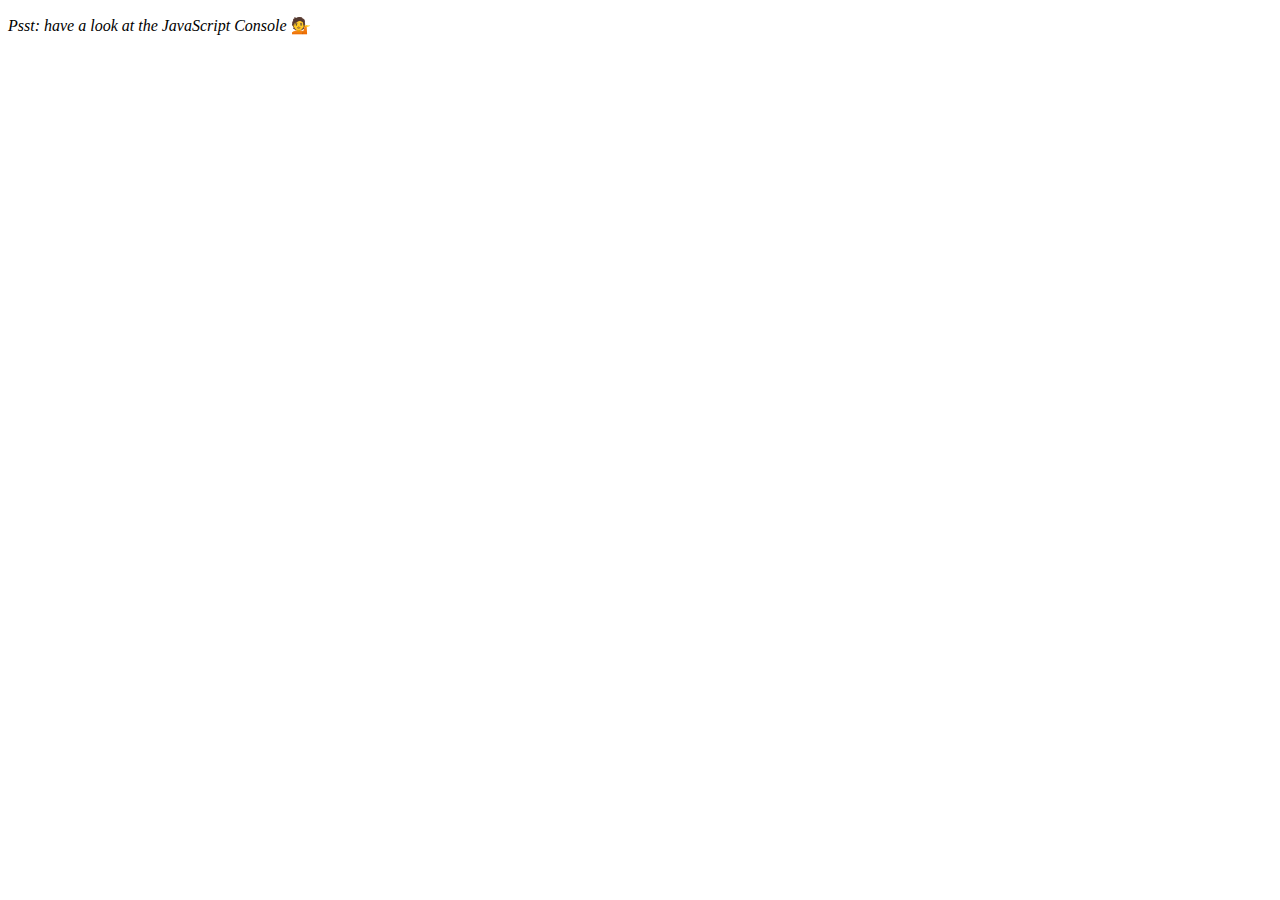
<file: Array Cardio/index.html>
<!DOCTYPE html>
<html lang="en">
<head>
  <meta charset="UTF-8">
  <title>Array Cardio 💪💪</title>
  <link rel="icon" href="https://fav.farm/🔥" />
</head>
<body>
  <p><em>Psst: have a look at the JavaScript Console</em> 💁</p>
  <script>
    // ## Array Cardio Day 2

    const people = [
      { name: 'Wes', year: 1988 },
      { name: 'Kait', year: 1986 },
      { name: 'Irv', year: 1970 },
      { name: 'Lux', year: 2015 }
    ];

    const comments = [
      { text: 'Love this!', id: 523423 },
      { text: 'Super good', id: 823423 },
      { text: 'You are the best', id: 2039842 },
      { text: 'Ramen is my fav food ever', id: 123523 },
      { text: 'Nice Nice Nice!', id: 542328 }
    ];

    // Some and Every Checks
    // Array.prototype.some() // is at least one person 19 or older?

    // const isSome = people.some(function(person) {
    //     const year = new Date().getFullYear();
    //     if(year - person.year >= 19){ return true; }
    // });

    const isSome = people.some((person) => (new Date().getFullYear()) - person.year >= 19);

    console.log(isSome);

    // Array.prototype.every() // is everyone 19 or older?

    // const isEvery = people.every(function(person){
    //     const year = new Date().getFullYear();
    //     if(year - person.year >= 19){ return true; }
    // });

    const isEvery = people.every((person) => (new Date().getFullYear()) - person.year >= 19);

    console.log(isEvery);

    // Array.prototype.find()
    // Find is like filter, but instead returns just the one you are looking for
    // find the comment with the ID of 823423

    // const isFind = comments.find(function(comment){
    //     if(comment.id == 823423){ return true; }
    // });

    const isFind = comments.find((comment) => comment.id == 823423);

    console.log(isFind);

    // Array.prototype.findIndex()
    // Find the comment with this ID
    // delete the comment with the ID of 823423

    const Index = comments.findIndex(comment => comment.id == 823423);
    console.log(Index);

    comments.splice(Index,1);
    console.log(comments);

  </script>
</body>
</html>
</file>
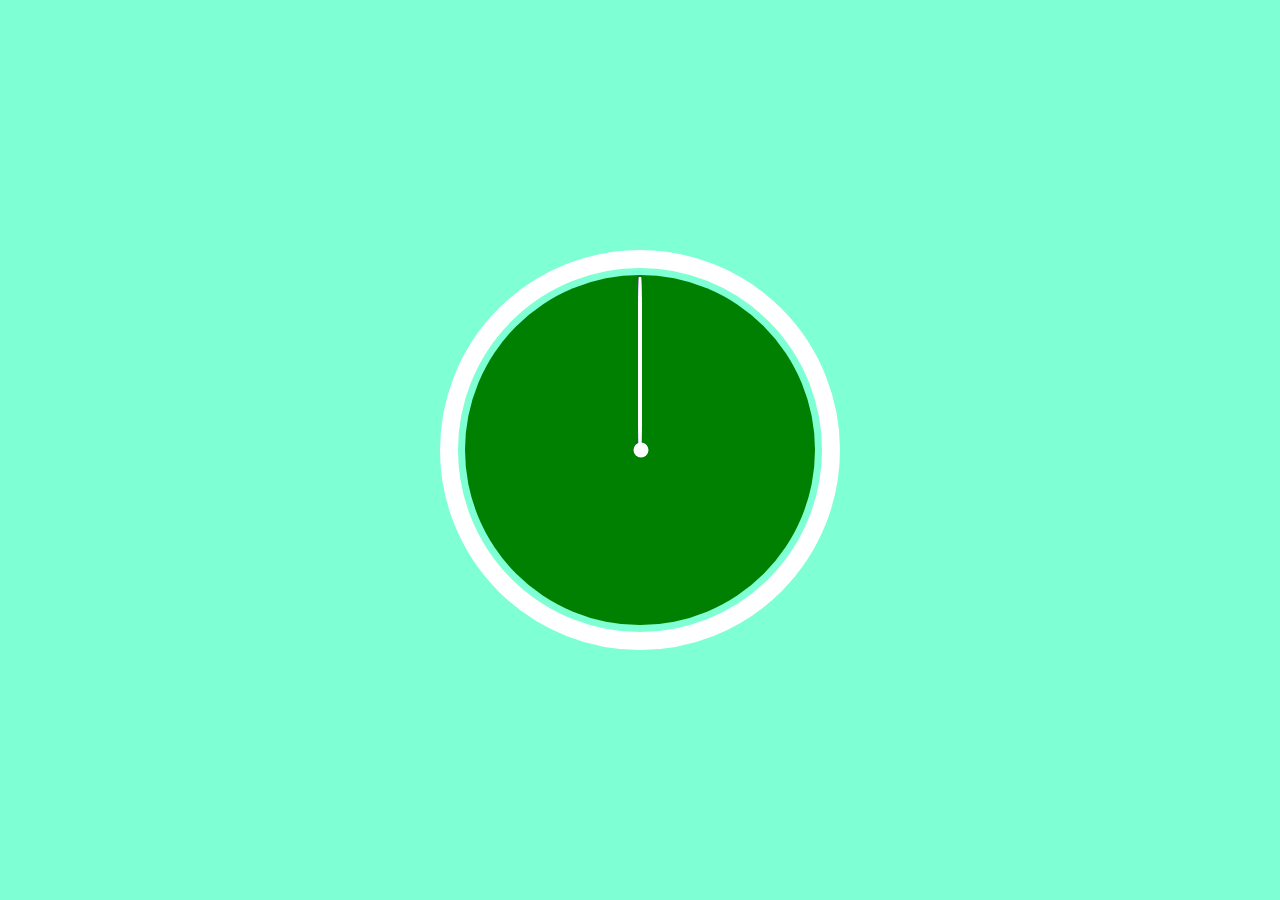
<file: Clock/index.html>
<!DOCTYPE html>
<html lang="en">
<head>
    <meta charset="UTF-8">
    <meta name="viewport" content="width=device-width, initial-scale=1.0">
    <link rel="stylesheet" href="styles.css">
    <title>Document</title>
</head>
<body>
    <div class="clock">
        <div class="clock-face">
            <div class="hand hr" style="background-color: red;"></div>
            <div class="hand min" style="background-color: blue;"></div>
            <div class="hand sec"></div>
            <div class="hand mid"></div>
        </div>
    </div>

    <script src="index.js"></script>
</body>
</html>
</file>
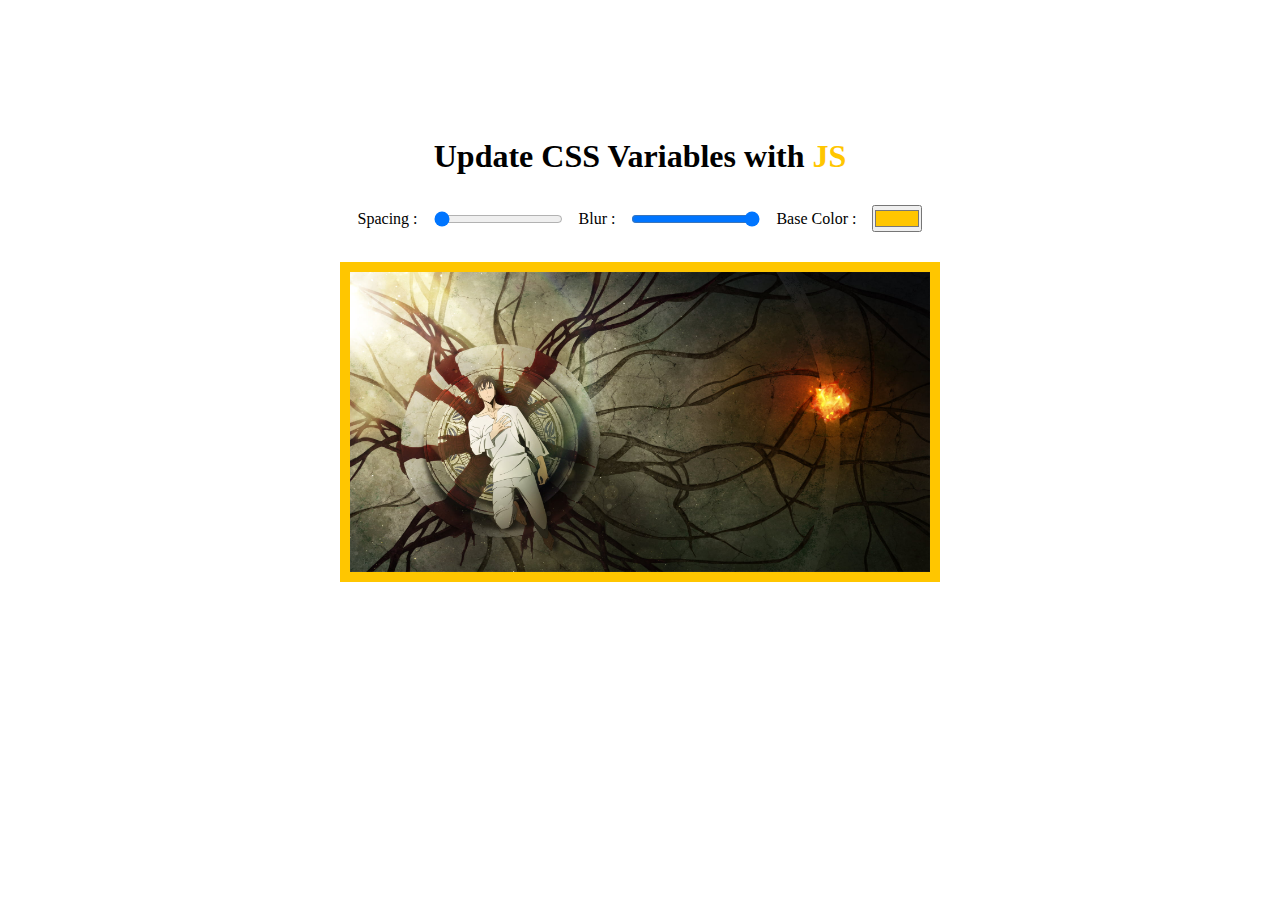
<file: Css variable/index.html>
<!DOCTYPE html>
<html lang="en">
<head>
    <meta charset="UTF-8">
    <meta name="viewport" content="width=device-width, initial-scale=1.0">
    <link rel="stylesheet" href="styles.css">
    <title>CSS Variable</title>
</head>
<body>
    <h1>Update CSS Variables with <span>JS</span></h1>

    <div class="controls">
        <label for="spacing">Spacing : </label>
        <input type="range" name="spacing" min="10" max="150" value="10" data-sizing="px">

        <label for="blur">Blur : </label>
        <input type="range" name="blur" min="0" max="10" value="10" data-sizing="px">

        <label for="color">Base Color : </label>
        <input type="color" name="base" value="#ffc600">
    </div>

    <img src="1320545.jpeg" alt="">

    <script src="index.js"></script>
</body>
</html>
</file>
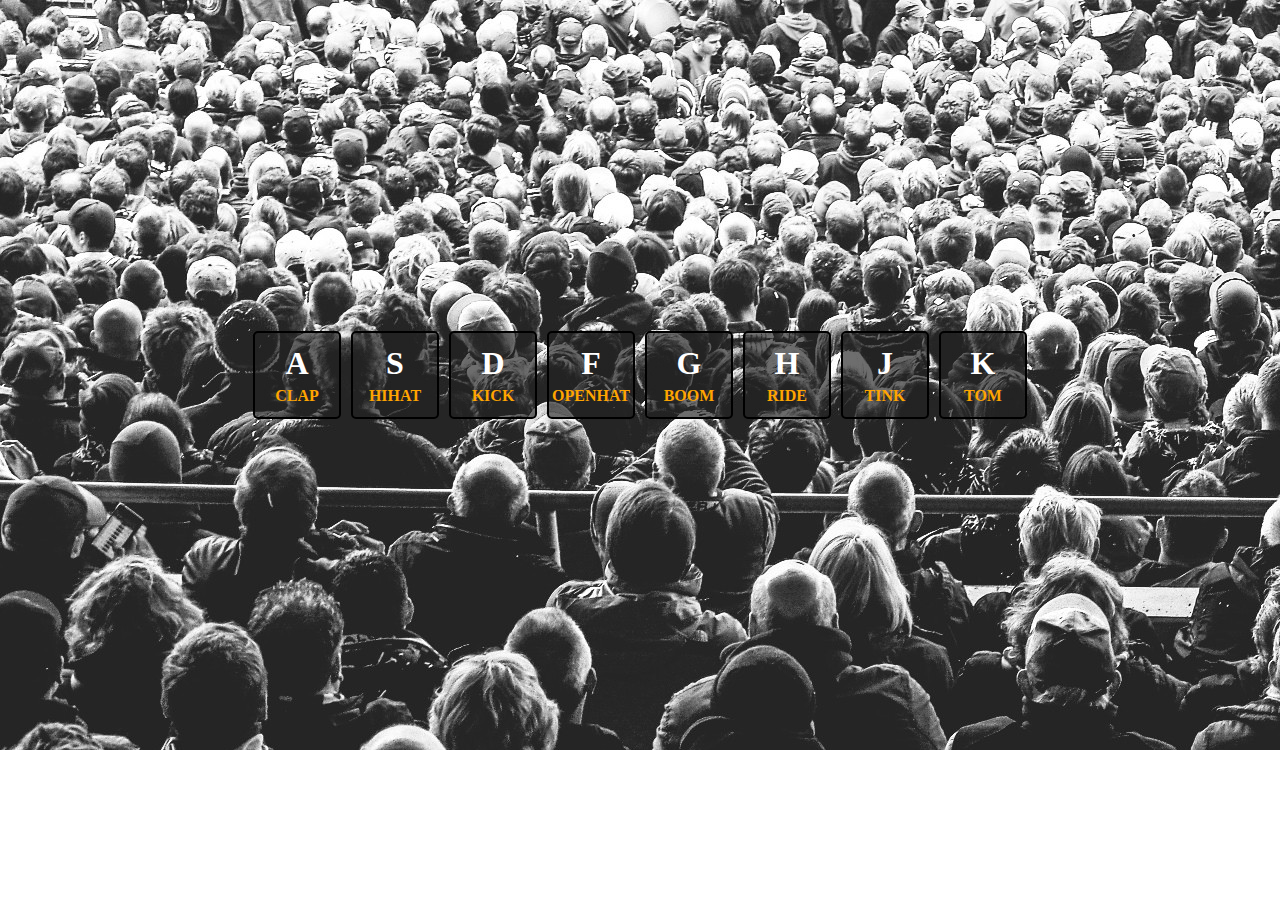
<file: Drum Kit/index.html>
<!DOCTYPE html>
<html lang="en">
<head>
    <meta charset="UTF-8">
    <meta name="viewport" content="width=device-width, initial-scale=1.0">
    <link rel="stylesheet" href="styles.css">
    <title>Document</title>
</head>

<body>
    <div id="keys">
        <div class="key-a key">
            <h1>A</h1>
            <span>CLAP</span>
        </div>

        <div class="key-s key">
            <h1>S</h1>
            <span>HIHAT</span>
        </div>

        <div class="key-d key">
            <h1>D</h1>
            <span>KICK</span>
        </div>

        <div class="key-f key">
            <h1>F</h1>
            <span>OPENHAT</span>
        </div>

        <div class="key-g key">
            <h1>G</h1>
            <span>BOOM</span>
        </div>

        <div class="key-h key">
            <h1>H</h1>
            <span>RIDE</span>
        </div>

        <div class="key-j key">
            <h1>J</h1>
            <span>TINK</span>
        </div>
        
        <div class="key-k key">
            <h1>K</h1>
            <span>TOM</span>
        </div>
    </div>
    <script src="script.js"></script>
</body>
</html>
</file>
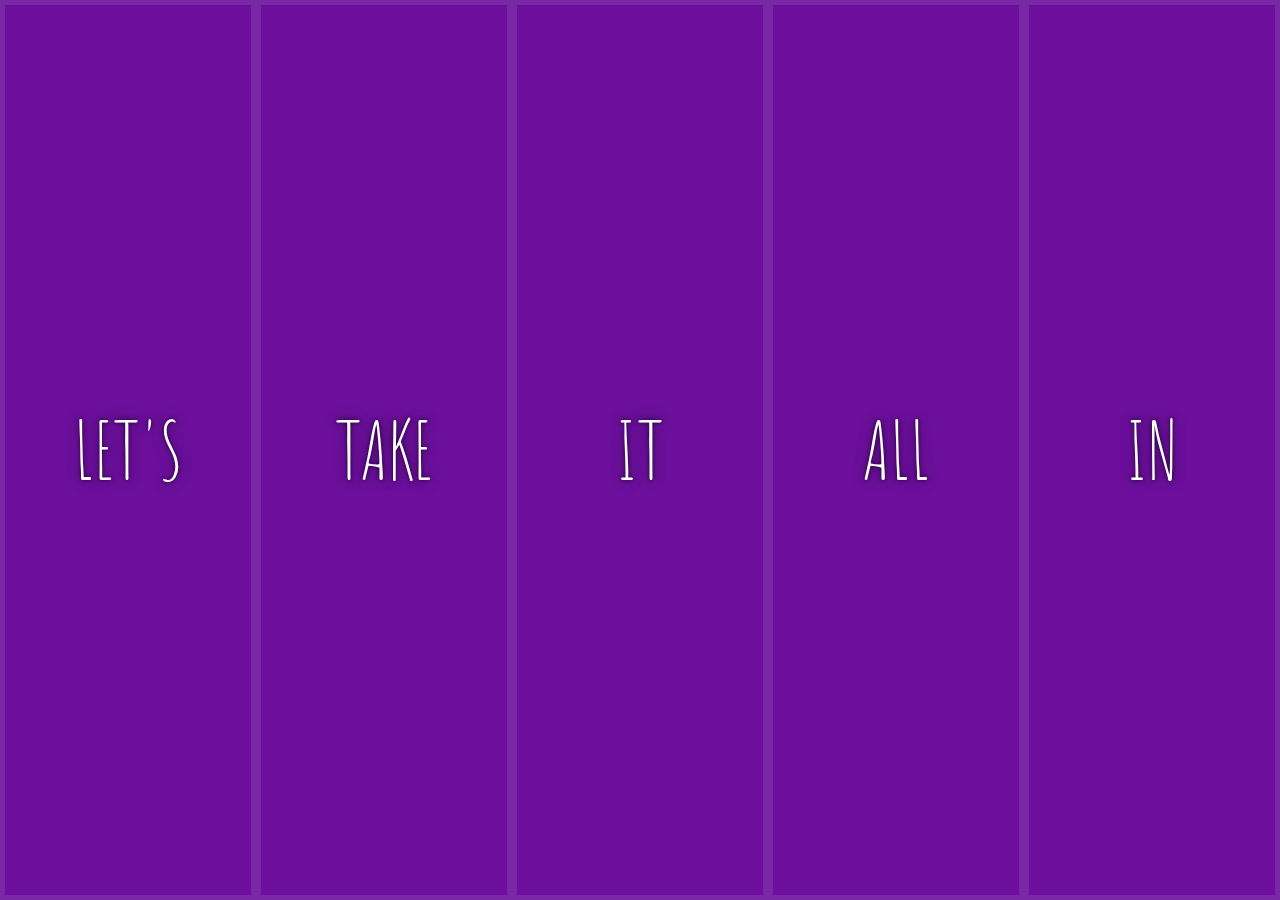
<file: Flex Gallary/index.html>
<!DOCTYPE html>
<html lang="en">
<head>
    <meta charset="UTF-8">
    <meta name="viewport" content="width=device-width, initial-scale=1.0">
    <link rel="stylesheet" href="stylex.css">
    <link href='https://fonts.googleapis.com/css?family=Amatic+SC' rel='stylesheet' type='text/css'>
    <link rel="icon" href="https://fav.farm/🔥" />
    <title>Flex Gallary</title>
</head>
<body>
    <div class="panels">
        <div class="panel panel1">
            <p>Hey</p>
            <p>Let's</p>
            <p>Dance</p>
        </div>

        <div class="panel panel2">
            <p>Give</p>
            <p>Take</p>
            <p>Receive</p>
        </div>

        <div class="panel panel3">
            <p>Experience</p>
            <p>It</p>
            <p>Today</p>
        </div>

        <div class="panel panel4">
            <p>Give</p>
            <p>All</p>
            <p>You can</p>
        </div>

        <div class="panel panel5">
            <p>Life</p>
            <p>In</p>
            <p>Motion</p>
        </div>
   </div>

   <script src="index.js"></script>
</body>
</html>
</file>
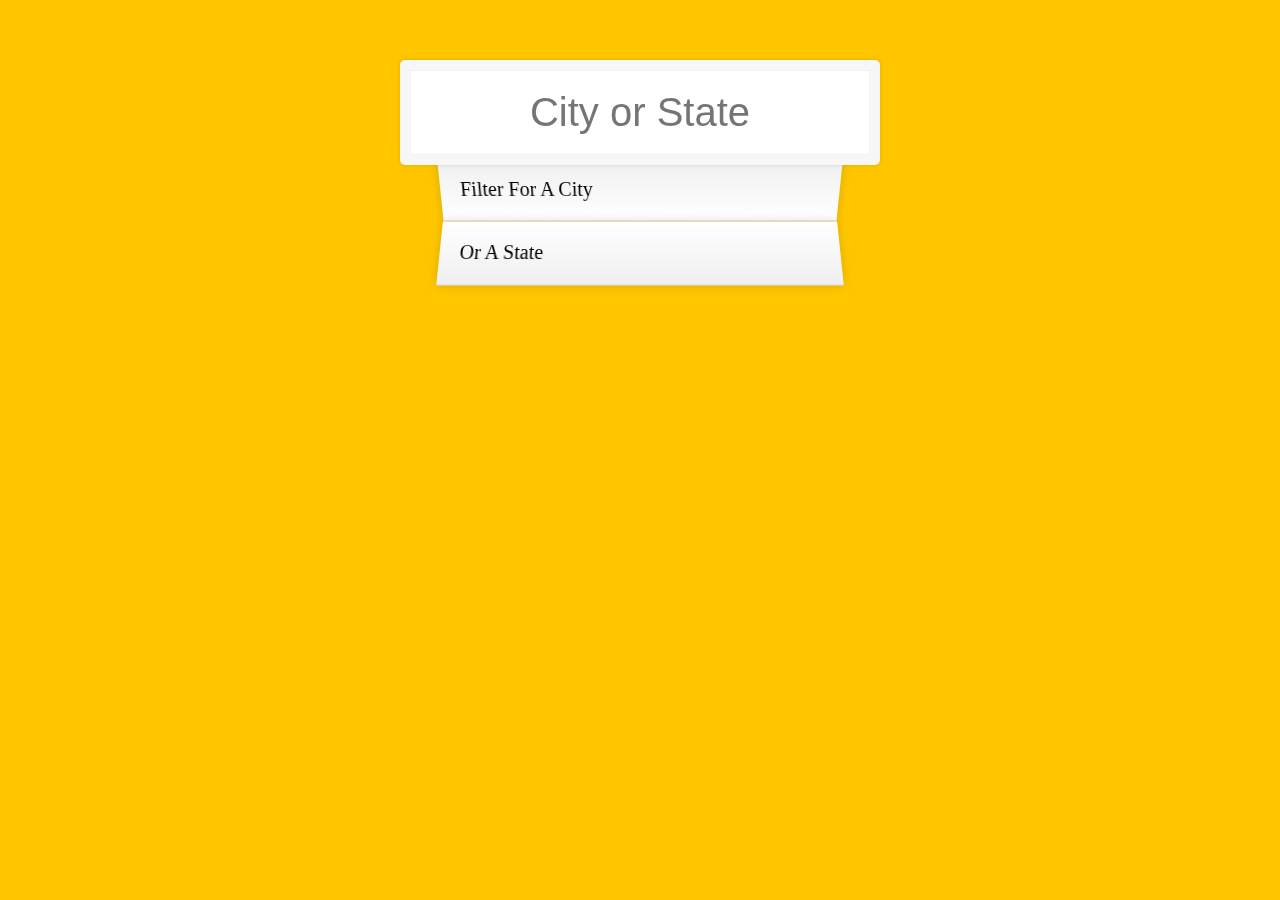
<file: Type Ahead/index.html>
<!DOCTYPE html>
<html lang="en">
<head>
  <meta charset="UTF-8">
  <title>Type Ahead 👀</title>
  <link rel="stylesheet" href="style.css">
  <link rel="icon" href="https://fav.farm/🔥" />
</head>
<body>

  <form class="search-form">
    <input type="text" class="search" placeholder="City or State">
    <ul class="suggestions">
      <li>Filter for a city</li>
      <li>or a state</li>
    </ul>
  </form>
<script>
    const cities = [];
    const endpoint = 'https://gist.githubusercontent.com/Miserlou/c5cd8364bf9b2420bb29/raw/2bf258763cdddd704f8ffd3ea9a3e81d25e2c6f6/cities.json';
    fetch(endpoint).then(data => data.json()).then(daat =>{ cities.push(...daat); });
    const findMatches = (value , cities) => 
    {    return cities.filter(place => place.city.includes(value) || place.state.includes(value));    }
    
    const Input = document.querySelector('.search');
    const Ans = document.querySelector('.suggestions');


    function getValue()
    { 
      const  x = findMatches(this.value , cities); 
      const html = x.map(place => {
        return `
        <li>
          <span class="name">${place.city}, ${place.state}</span>
          <span class="population">${place.population}</span>
        </li>`
      }).join(' ');

      Ans.innerHTML = html;
    }
    Input.addEventListener('keyup' , getValue);
</script>
</body>
</html>
</file>
<file: Clock/styles.css>
*{
    margin: 0;
    padding: 0;
    box-sizing: border-box;
}

body
{
    background-color: aquamarine;
    width: 100%;
    height: 100vh;
    display: flex;
    align-items: center;
    justify-content: center;
}

.clock
{
    width: 400px;
    height: 400px;
    border-radius: 50%;
    border: 18px solid white;
    display: flex;
    align-items: center;
    justify-content: center;
}

.clock-face
{
    position: relative;
    width: 350px;
    height: 350px;
    background-color: green;
    border-radius: 50%;
}

.hand
{
    border-radius: 20%;
    position: absolute;
    width: 50%;
    height: 4px;
    background-color: white;
    margin-top: 50%;
    transform-origin: 100%;
    transform: rotate(90deg);
    transition-timing-function: cubic-bezier(0.1, 2.7, 0.58, 1);;
}

.mid
{
    height: 15px;
    width: 15px;
    background-color: white;
    border-radius: 50%;
    margin-left: 46%;
}
</file>
<file: Css variable/styles.css>
*
{
    margin: 0;
    padding: 0;
    box-sizing: border-box;
}

:root
{
    --spacing : 10px;
    --base : #ffc600;
    --blur : 0px;
}

body
{
    height: 80vh;
    width: 100%;
    display: flex;
    flex-direction: column;
    align-items: center;
    justify-content: center;
    gap: 30px;
}

.controls
{
    display: flex;
    align-items: center;
    gap: 1rem;
}

img
{
    height: 320px;
    width: 600px;
    background-color: var(--base);
    filter: blur(var(--blur));
    padding: var(--spacing);
}

span{ color: var(--base);}
</file>
<file: Drum Kit/styles.css>
*
{
    margin: 0;
    padding: 0;
    box-sizing: border-box;
}

#keys
{
    background-image: url(background.jpg);
    height: 750px;
    display: flex;
    justify-content: center;
    align-items: center;
}

h1
{
    color: white;
    font-weight: 800;
    display: inline;
}

span
{ 
    margin-top: 0.3rem ;
    color: orange;
    font-weight: 700;
}

.key
{
    border: 2px Solid black;
    border-radius: 5px;
    margin: 5px;
    display: flex;
    flex-direction: column;
    justify-content: center;
    align-items: center;
    height: 5.5rem;
    width: 5.5rem;
    background-color: rgb(34, 34,34,0.65);
}

.key:hover
{
    border: 2px solid orange;
    background-color: rgb(188, 3, 3);
    cursor: pointer;
}
</file>
<file: Flex Gallary/stylex.css>
html
{
    box-sizing: border-box;
    background: #ffc600;
    font-family: 'helvetica neue';
    font-size: 20px;
    font-weight: 200;
}

body
{
    margin: 0;
    padding: 0;
}

.panels 
{
    min-height: 100vh;
    overflow: hidden;
    display: flex;
}

.panel 
{
    background: #6B0F9C;
    box-shadow: inset 0 0 0 5px rgba(255,255,255,0.1);
    color: white;
    text-align: center;
    align-items: center;
    /* Safari transitionend event.propertyName === flex */
    /* Chrome + FF transitionend event.propertyName === flex-grow */
    transition:
      font-size 0.7s cubic-bezier(0.61,-0.19, 0.7,-0.11),
      flex 0.7s cubic-bezier(0.61,-0.19, 0.7,-0.11),
      background 0.2s;
    font-size: 20px;
    background-size: cover;
    background-position: center;
    flex: 1;
    display: flex; 
    justify-content: center;
    align-items: center;
    flex-direction: column;
}


.panel1 { background-image:url(https://source.unsplash.com/gYl-UtwNg_I/1500x1500); }
.panel2 { background-image:url(https://source.unsplash.com/rFKUFzjPYiQ/1500x1500); }
.panel3 { background-image:url(https://images.unsplash.com/photo-1465188162913-8fb5709d6d57?ixlib=rb-0.3.5&q=80&fm=jpg&crop=faces&cs=tinysrgb&w=1500&h=1500&fit=crop&s=967e8a713a4e395260793fc8c802901d); }
.panel4 { background-image:url(https://source.unsplash.com/ITjiVXcwVng/1500x1500); }
.panel5 { background-image:url(https://source.unsplash.com/3MNzGlQM7qs/1500x1500); }

.panel > * {
    margin: 0;
    width: 100%;
    transition: transform 0.5s;
    flex: 1 0 auto;
    display: flex; 
    justify-content: center;
    align-items: center;
  }

.panel p {
    text-transform: uppercase;
    font-family: 'Amatic SC', cursive;
    text-shadow: 0 0 4px rgba(0, 0, 0, 0.72), 0 0 14px rgba(0, 0, 0, 0.45);
    font-size: 2em;
  }

.panel.open
{
    flex: 3.5;
    font-size: 40px;
}

.panel p:nth-child(2) {
    font-size: 4em;
}

.panel > *:first-child
{   transform: translateY(-100%);  }

.panel > *:last-child
{   transform: translateY(100%);  }

.panel.open-active > *:first-child
{   transform: translateY(0); }

.panel.open-active > *:last-child
{   transform: translateY(0); }
</file>
<file: Type Ahead/style.css>
html {
    box-sizing: border-box;
    background: #ffc600;
    font-family: 'helvetica neue';
    font-size: 20px;
    font-weight: 200;
  }
  
  *, *:before, *:after {
    box-sizing: inherit;
  }
  
  input {
    width: 100%;
    padding: 20px;
  }
  
  .search-form {
    max-width: 400px;
    margin: 50px auto;
  }
  
  input.search {
    margin: 0;
    text-align: center;
    outline: 0;
    border: 10px solid #F7F7F7;
    width: 120%;
    left: -10%;
    position: relative;
    top: 10px;
    z-index: 2;
    border-radius: 5px;
    font-size: 40px;
    box-shadow: 0 0 5px rgba(0, 0, 0, 0.12), inset 0 0 2px rgba(0, 0, 0, 0.19);
  }
  
  .suggestions {
    margin: 0;
    padding: 0;
    position: relative;
    /*perspective: 20px;*/
  }
  
  .suggestions li {
    background: white;
    list-style: none;
    border-bottom: 1px solid #D8D8D8;
    box-shadow: 0 0 10px rgba(0, 0, 0, 0.14);
    margin: 0;
    padding: 20px;
    transition: background 0.2s;
    display: flex;
    justify-content: space-between;
    text-transform: capitalize;
  }
  
  .suggestions li:nth-child(even) {
    transform: perspective(100px) rotateX(3deg) translateY(2px) scale(1.001);
    background: linear-gradient(to bottom,  #ffffff 0%,#EFEFEF 100%);
  }
  
  .suggestions li:nth-child(odd) {
    transform: perspective(100px) rotateX(-3deg) translateY(3px);
    background: linear-gradient(to top,  #ffffff 0%,#EFEFEF 100%);
  }
  
  span.population {
    font-size: 15px;
  }
  
  .hl {
    background: #ffc600;
  }
</file>
